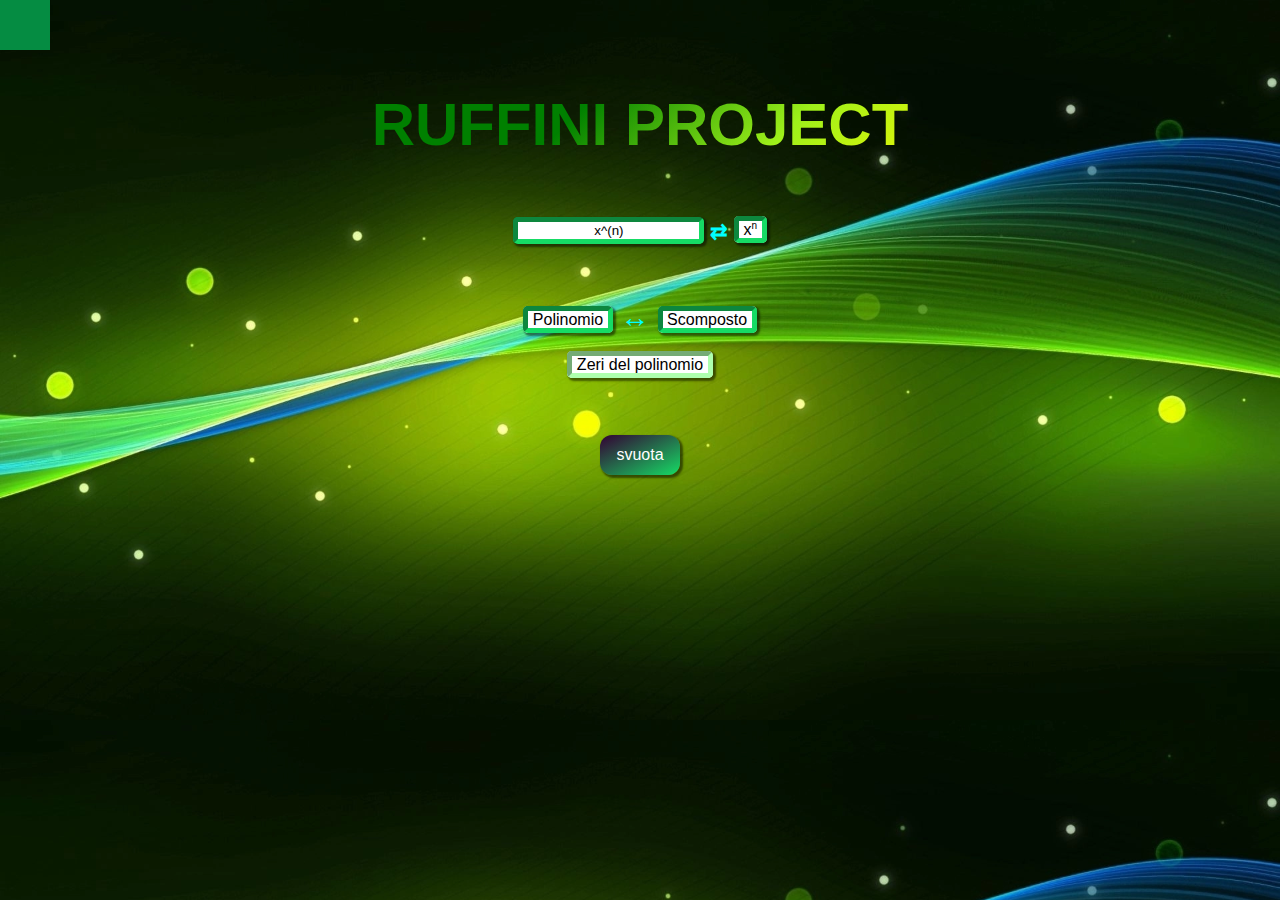
<file: index.html>
<!DOCTYPE html>
<html lang="en">
<head>
    <meta charset="UTF-8">
    <meta http-equiv="X-UA-Compatible" content="IE=edge">
    <meta name="viewport" content="width=device-width, initial-scale=1.0">
    <link rel="stylesheet" href="style.css">
    <!-- <script src="script.js"></script> -->
    <script type=text/javascript src="cDati.js"></script>
    <script type=text/javascript src="cHTML.js"></script>

<!-- Side Menu -->
    <input type="checkbox" id="checkbox">
    <label class="btn" for="checkbox"><span>Menu</span></label>
    <div class="sidebar">
        <ul>
            <a href="index.html" class="active">
                <li>Home</li>
            </a>
            <a href="Contact.html">
                <li>Contatti</li>
            </a>
            <a href="guidelines.html">
                <li>Istruzioni</li>
            </a>
            <!--<li style="font-size:20px; color:chartreuse"><h2>TEST:</h2> <br> 4x^(3)-8x^(2)-11x-3<br>x^(4)-2x^(3)+0x^(2)-8x+16<br>-2x^(5)-2x^(4)-x-1<br>x^(3)+2x-3<br>x^(5)+3x^(4)-5x^(3)-15x^(2)+4x+12 </li>-->

            <div class="logo" class="logo">
                <img src="Immagini\\Liceo.png" alt="Logo" style="background-color: white; text-align: center;" width=230 height=100%>
                <a href="https://www.liceograssi.edu.it/"> &RightArrow; Liceo Scientifico Statale Orazio Grassi Savona</a>
            </div>
        </ul>
    </div>

    <title>ProgettoRuffini</title>
    <h1>Ruffini Project</h1><br>
    
</head>
<body style="background-image: url(Immagini\\G.jpg);" onload='f.HTML = new cHTML(polinomioInserito, polinomioTradotto, CronologiaBottoni, TabellaRuffini, PolinomioScompostoBase, PolinomioScomposto, zeri, "f.HTML.")'>
    <form name=f>
        <input type="text" id="polinomioInserito" onchange="f.HTML.Show()" value="x^(n)"><span style="vertical-align:bottom; font-size:21px; user-select:none; color:aqua"><b>&nbsp;&RightArrowLeftArrow;&nbsp;</b></span><span id="polinomioTradotto" class="VisualizzaPolinomioBox">&nbsp;x<sup>n</sup>&nbsp;</span>
        <br><br>
        <div id="CronologiaBottoni"></div>
        <span id="TabellaRuffini" style="font-size:20px"></span>
        <span id="PolinomioScompostoBase" class="VisualizzaPolinomioBox2">&nbsp;Polinomio&nbsp;</span><span style="vertical-align:bottom; font-size:29px; user-select: none; color:aqua"><b>&nbsp;&LeftRightArrow;&nbsp;</b></span><span id="PolinomioScomposto" class="VisualizzaPolinomioBox">&nbsp;Scomposto&nbsp;</span><br>
        <span id="zeri" class="VisualizzaZeriBox"> &nbsp;Zeri del polinomio&nbsp;</span><br><br>
        <input type="button" class="bottone" value="svuota" onclick="f.HTML.svuota()">
        <br><br>
    </form>
</body>
</html>
</file>
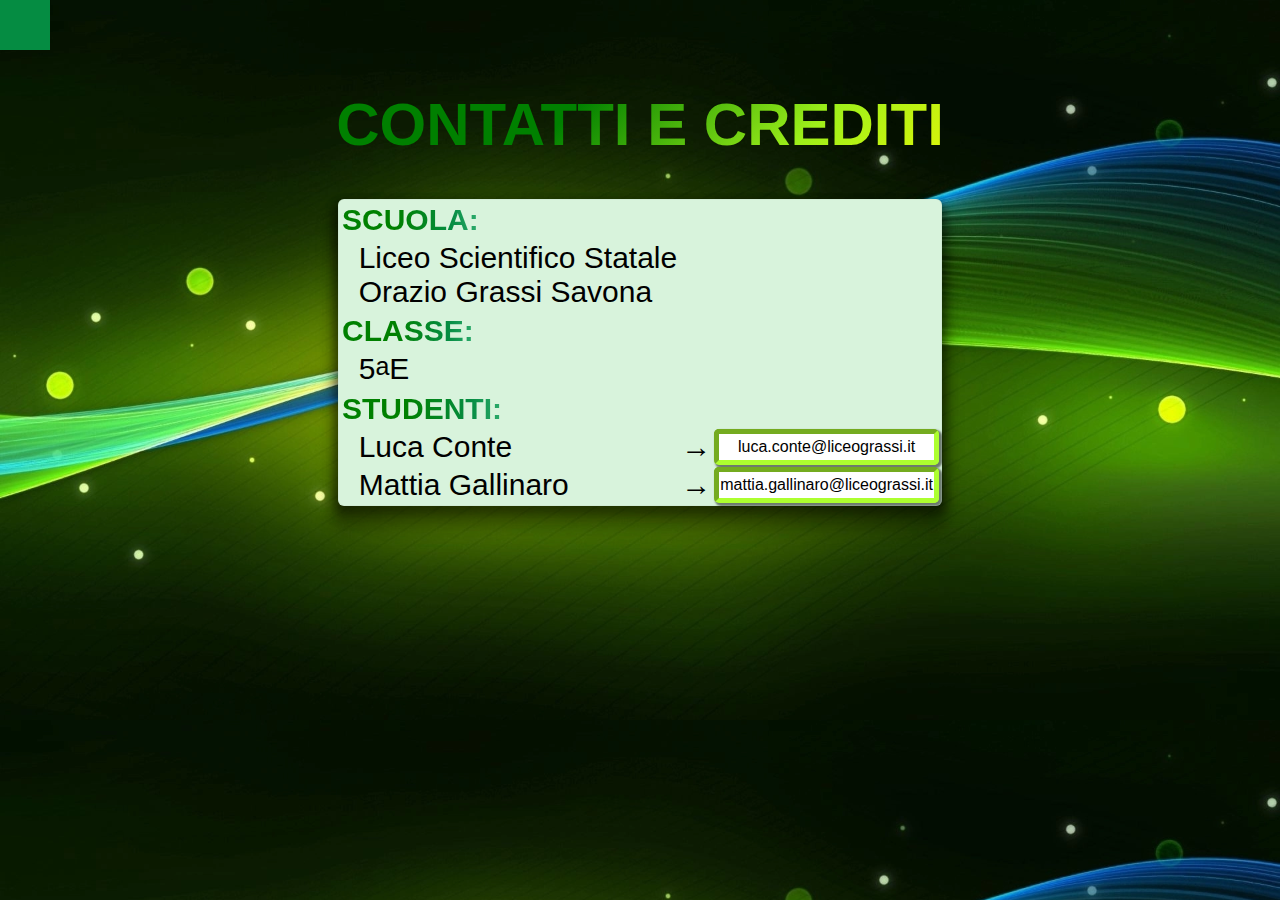
<file: Contact.html>
<!DOCTYPE html>
<html lang="en">
<head>
    <meta charset="UTF-8">
    <meta http-equiv="X-UA-Compatible" content="IE=edge">
    <meta name="viewport" content="width=device-width, initial-scale=1.0">
    <link rel="stylesheet" href="contact_Style.css">

<!-- Side Menu -->
    <input type="checkbox" id="checkbox">
    <label class="btn" for="checkbox"><span>Menu</span></label>
    <div class="sidebar">
        <ul>
            <a href="index.html" >
                <li>Home</li>
            </a>
            <a href="Contact.html" class="active">
                <li>Contatti</li>
            </a>
            <a href="guidelines.html">
                <li>Istruzioni</li>
            </a>

            <div class="logo" class="logo">
                <img src="Immagini\\Liceo.png" alt="Logo" style="background-color: white; text-align: center;" width=230 height=100%>
                <a href="https://www.liceograssi.edu.it/"> &RightArrow; Liceo Scientifico Statale Orazio Grassi Savona</a>
            </div>
        </ul>
    </div>

    <title>Contatti-Crediti</title>
    <h1>contatti e crediti</h1><br>

</head>
<body style="background-image: url(Immagini//G.jpg);">
    <table style="text-align:left" align="center">
        <tr><td><span class="titoletto"><b>SCUOLA:</b></span></td></tr>
        <tr><td>&nbsp;&nbsp;Liceo Scientifico Statale<br>&nbsp;&nbsp;Orazio Grassi Savona</td></tr>
        <tr><td class="titoletto">CLASSE:</td></tr>
        <tr><td>&nbsp;&nbsp;5<sup style="vertical-align:top">a</sup>E</td></tr>
        <tr><td class="titoletto">STUDENTI:</td></tr>
        <tr><td>&nbsp;&nbsp;Luca Conte</td><td>&rarr;</td><td class="contactBox">luca.conte@liceograssi.it</td></tr>
        <tr><td>&nbsp;&nbsp;Mattia Gallinaro</td><td>&rarr;</td><td class="contactBox">mattia.gallinaro@liceograssi.it</td></tr>
    </table>
</body>
</html>
</file>
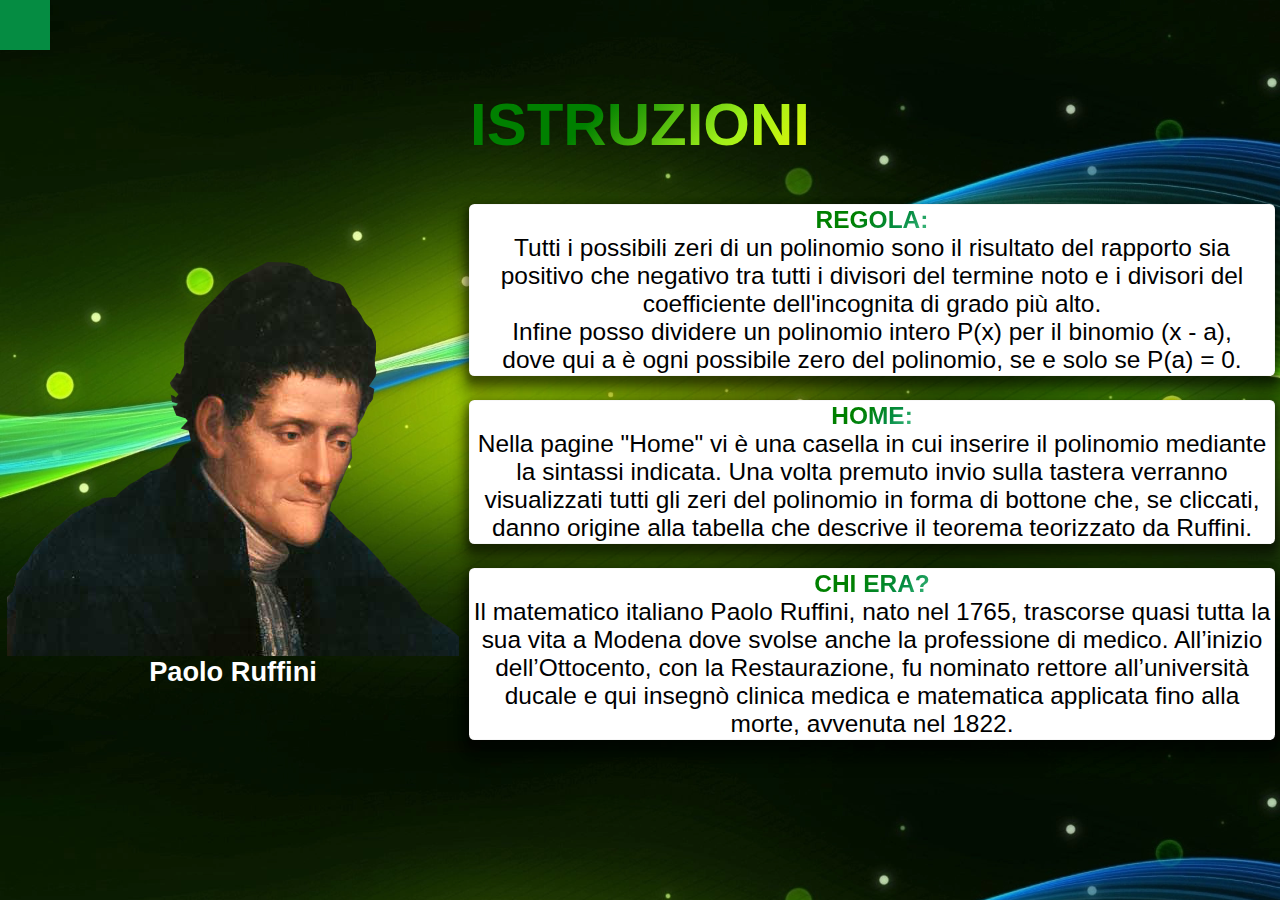
<file: guidelines.html>
<!DOCTYPE html>
<html lang="en">

<head>
    <meta charset="UTF-8">
    <meta http-equiv="X-UA-Compatible" content="IE=edge">
    <meta name="viewport" content="width=device-width, initial-scale=1.0">
    <link rel="stylesheet" href="guidelines_Style.css">
    <!-- Side Menu -->
    <input type="checkbox" id="checkbox">
    <label class="btn" for="checkbox"><span>Menu</span></label>
    <div class="sidebar">
        <ul>
            <a href="index.html">
                <li>Home</li>
            </a>
            <a href="Contact.html">
                <li>Contatti</li>
            </a>
            <a href="guidelines.html" class="active">
                <li>Istruzioni</li>
            </a>

            <div class="logo" class="logo">
                <img src="Immagini\\Liceo.png" alt="Logo" style="background-color: white; text-align: center;" width=230
                    height=100%>
                <a href="https://www.liceograssi.edu.it/"> &RightArrow; Liceo Scientifico Statale Orazio Grassi
                    Savona</a>
            </div>
        </ul>
    </div>

    <h1>Istruzioni</h1>
    <title>Ruffini - Workshop</title>


</head>

<body style="background-image: url(Immagini//G.jpg);">
    <table align="center">
        <tr>
            <td><img class="PaoloRuffini" src="Immagini\\Istruzioni\\Ruffini.png"><br><b style="color:white">Paolo Ruffini</b></td>
            <td>


                <table><tr><td class="speak"><b><span class="SpeakTitle">Regola:</b></span><br>Tutti i possibili zeri di un polinomio sono il risultato del rapporto sia positivo che negativo tra tutti i divisori del termine noto e i divisori del coefficiente dell'incognita di grado più alto.<br>Infine posso dividere un polinomio intero P(x) per il binomio (x - a),<br>dove qui a è ogni possibile zero del polinomio, se e solo se P(a) = 0.<br></td>
                <tr style="height: 20px;"></tr>
                <tr><td class="speak"><b><span class="SpeakTitle">Home:</b></span></b><br>Nella pagine "Home" vi è una casella in cui inserire il polinomio mediante la sintassi indicata. Una volta premuto invio sulla tastera verranno visualizzati tutti gli zeri del polinomio in forma di bottone che, se cliccati, danno origine alla tabella che descrive il teorema teorizzato da Ruffini.</td></tr>
                <tr style="height: 20px;"></tr>
                <tr><td class="speak"><b><span class="SpeakTitle">Chi era?</b></span></b><br>Il matematico italiano Paolo Ruffini, nato nel 1765, trascorse quasi tutta la sua vita a Modena dove svolse anche la professione di medico. All’inizio dell’Ottocento, con la Restaurazione, fu nominato rettore all’università ducale e qui insegnò clinica medica e matematica applicata fino alla morte, avvenuta nel 1822.</td></tr>
                    </tr>
                </table>
            </td>
        </tr>
    </table>

</body>

</html>
</file>
<file: style.css>
/* ------ HEAD ------ */
h1 {
  user-select: none;
  font-size: 60px;
  text-transform: uppercase;
  background-image: linear-gradient(-225deg,
      #008000 20%,
      #9EF01A 40%,
      #fff800 60%,
      #9EF01A 80%,
      #008000 100%);
  background-size: auto auto;
  background-clip: border-box;
  background-size: 200% auto;
  color: #fff;
  background-clip: text;
  -webkit-background-clip: text;
  -webkit-text-fill-color: transparent;
  animation: textclip 5s linear infinite;
  display: inline-block;
}

@keyframes textclip {
  to {
    background-position: 200% center;
  }
}

* {
  -webkit-box-sizing: border-box;
  -moz-box-sizing: border-box;
  box-sizing: border-box;
  font-family: 'Roboto', Arial, sans-serif;
}

#checkbox,
.btn span {
  /* Hide the checkbox input & word "Menu" in the button */
  display: none;
}

/* Menu button */
.btn {
  display: block;
  background-color: #058C42;
  color: #fff;
  width: 50px;
  height: 50px;
  line-height: 50px;
  padding: 0 20px;
  cursor: pointer;
  transition: width .3s ease-in-out;
}

/* Sidebar */
.sidebar {
  background-color: #2B2E33;
  position: fixed;
  width: 250px;
  height: 100%;
  z-index: 1111;
  transition: transform .3s ease-in-out;
  transform: translateX(-250px);
}

.sidebar ul {
  padding: 0;
  margin: 0;
  list-style-type: none;
}

.sidebar ul a {
  position: relative;
  text-decoration: none;
  display: block;
  background-color: transparent;
  color: #BAB5BD;
  padding: 15px 20px;
  font-size: 15px;
}

.sidebar ul a li i {
  margin-right: 15px;
}

/* Add the word "New" to the second item and "2" to the third item */
.sidebar ul a:nth-child(2)::after,
.sidebar ul a:nth-child(3)::after {
  position: absolute;
  top: 50%;
  right: 15px;
  margin-top: -9px;
  color: #fff;
  font-size: 5px;
  padding: 0 7px;
  height: 18px;
  line-height: 18px;
  text-align: center;
  -webkit-border-radius: 3px;
  -moz-border-radius: 3px;
  border-radius: 3px;
}


.sidebar ul a:hover,
.sidebar ul a.active {
  background-color: #161920;
  color: #fff;
}

.sidebar ul a:hover::before,
.sidebar ul a.active::before {
  position: absolute;
  top: 0;
  left: 0;
  content: "";
  background-color: #058C42;
  width: 4px;
  height: 100%;
}

/* Effect of showing the sidebar */
#checkbox:checked~.sidebar {
  transform: translateX(0);
}

#checkbox:checked+.btn {
  width: 250px;
  padding: 0 20px;
}

#checkbox:checked+.btn span {
  /* Show again the word "Menu" in the button */
  display: inline;
}

.logo {
  position: absolute;
  bottom: 8%;
}

/*--------------------------------------------------------------------------------------------------------------------------------------------*/

/*------ BODY ------*/

body {
  text-align: center;
  margin: auto;
  background-size: 100% auto;
  font-size: 40px;
  font-weight: 400;
}

input {
  color: black;
  text-align: center;
  border-radius: 5px;
  border-color: #16DB65;
  border-width: 5px;
  box-shadow: 2px 2px 2px 1px rgba(0, 0, 0, 0.5);
  outline: none;
}

input[type=button] {
  background: linear-gradient(to bottom right, #330033, #16DB65);
  border: 0;
  border-radius: 12px;
  color: white;
  cursor: pointer;
  font-size: 16px;
  font-weight: 500;
  line-height: 2.5;
  outline: transparent;
  padding: 0 1rem;
  transition: box-shadow .2s ease-in-out;
}

/*---------- TABELLA ---------*/
.tableNoBorder {
  user-select: none;
  background-color: #fff;
  border-radius: 50px;
  color: black;
  border-color: black;
  box-shadow: 4px 4px 4px 3px rgba(0, 0, 0, 0.5)
}

.noborder {
  border-color: black;
  border-bottom: unset;
  border-left: unset;
  border-right: unset;
  border-top: unset;
}

.borderCorner {
  border-color: black;
  border-bottom: unset;
  border-left: unset;
  border-width: 5px;
}

.borderTop {
  border-color: black;
  border-bottom: unset;
  border-left: unset;
  border-right: unset;
  border-width: 5px;
}


.borderRight {
  border-color: black;
  border-bottom: unset;
  border-left: unset;
  border-top: unset;
  border-width: 5px;
}



.VisualizzaZeriBox {
  color: black;
  border-radius: 5px;
  border: 1px inset rgb(174, 255, 174);
  border-width: 5px;
  background-color: white;
  user-select: none;

  text-align: center;
  font-size: 16px;
  box-shadow: 2px 2px 2px 1px rgba(0, 0, 0, 0.5);
}

sup {
  font-size: 10px;
}

.VisualizzaPolinomioBox {
  color: black;
  border-radius: 5px;
  border: 1px inset #16DB65;
  border-width: 5px;
  background-color: white;
  font-size: 16px;
  user-select: none;

  text-align: center;
  box-shadow: 2px 2px 2px 1px rgba(0, 0, 0, 0.5);
}

/*VisualizzaPolinomioBox2 is used for user-selectable elements*/
.VisualizzaPolinomioBox2 {
  color: black;
  border-radius: 5px;
  border: 1px inset #16DB65;
  border-width: 5px;
  background-color: white;
  font-size: 16px;

  text-align: center;
  box-shadow: 2px 2px 2px 1px rgba(0, 0, 0, 0.5);
}
</file>
<file: contact_Style.css>
/* ------ HEAD ------ */
h1 {
  user-select: none;
  font-size: 60px;
  text-transform: uppercase;
  background-image: linear-gradient(-225deg,
      #008000 20%,
      #9EF01A 40%,
      #fff800 60%,
      #9EF01A 80%,
      #008000 100%);
  background-size: auto auto;
  background-clip: border-box;
  background-size: 200% auto;
  color: #fff;
  background-clip: text;
  -webkit-background-clip: text;
  -webkit-text-fill-color: transparent;
  animation: textclip 4s linear infinite;
  display: inline-block;
}

@keyframes textclip {
  to {
    background-position: 200% center;
  }
}

* {
  -webkit-box-sizing: border-box;
  -moz-box-sizing: border-box;
  box-sizing: border-box;
  font-family: 'Roboto', Arial, sans-serif;
}

#checkbox,
.btn span {
  /* Hide the checkbox input & word "Menu" in the button */
  display: none;
}

/* Menu button */
.btn {
  display: block;
  background-color: #058C42;
  color: #fff;
  width: 50px;
  height: 50px;
  line-height: 50px;
  padding: 0 20px;
  cursor: pointer;
  transition: width .3s ease-in-out;
}

/* Sidebar */
.sidebar {
  background-color: #2B2E33;
  position: fixed;
  width: 250px;
  height: 100%;
  z-index: 1111;
  transition: transform .3s ease-in-out;
  transform: translateX(-250px);
}

.sidebar ul {
  padding: 0;
  margin: 0;
  list-style-type: none;
}

.sidebar ul a {
  position: relative;
  text-decoration: none;
  display: block;
  background-color: transparent;
  color: #BAB5BD;
  padding: 15px 20px;
  font-size: 15px;
}

.sidebar ul a li i {
  margin-right: 15px;
}

/* Add the word "New" to the second item and "2" to the third item */
.sidebar ul a:nth-child(2)::after,
.sidebar ul a:nth-child(3)::after {
  position: absolute;
  top: 50%;
  right: 15px;
  margin-top: -9px;
  color: #fff;
  font-size: 5px;
  padding: 0 7px;
  height: 18px;
  line-height: 18px;
  text-align: center;
  -webkit-border-radius: 3px;
  -moz-border-radius: 3px;
  border-radius: 3px;
}


.sidebar ul a:hover,
.sidebar ul a.active {
  background-color: #161920;
  color: #fff;
}

.sidebar ul a:hover::before,
.sidebar ul a.active::before {
  position: absolute;
  top: 0;
  left: 0;
  content: "";
  background-color: #058C42;
  width: 4px;
  height: 100%;
}

/* Effect of showing the sidebar */
#checkbox:checked~.sidebar {
  transform: translateX(0);
}

#checkbox:checked+.btn {
  width: 250px;
  padding: 0 20px;
}

#checkbox:checked+.btn span {
  /* Show again the word "Menu" in the button */
  display: inline;
}

.logo {
  position: absolute;
  bottom: 8%;
}

/*--------------------------------------------------------------------------------------------------------------------------------------------*/

/*------ BODY ------*/

body {
  text-align: center;
  margin: auto;
  background-size: 100% auto;
  font-size: 30px;
  font-weight: 400;
}

.contactBox {
  color: black;
  border-radius: 5px;
  border: 1px inset greenyellow;
  border-width: 5px;
  background-color: white;
  font-size: 16px;

  text-align: center;
  box-shadow: 2px 2px 2px 1px rgba(0, 0, 0, 0.5)
}

.titoletto {
  user-select: none;
  color: #fff;
  text-transform: uppercase;
  font-weight: 700;
  font-family: "Josefin Sans", sans-serif;
  background: linear-gradient(to right,
      #008000 20%,
      #058C42 40%,
      #57cc99 60%,
      #058C42 80%,
      #008000 100%);
  background-size: auto auto;
  background-clip: border-box;
  background-size: 200% auto;
  color: #fff;
  background-clip: text;
  -webkit-background-clip: text;
  -webkit-text-fill-color: transparent;
  animation: textclip 1.5s linear infinite;
  display: inline-block;
}


@keyframes textclip {
  to {
    background-position: 200% center;
  }
}

table {
  background-color: #d8f3dc;
  box-shadow: 0px 3px 6px 3px rgba(0, 0, 0, 0.12),
    0px 6px 10px 3px rgba(0, 0, 0, 0.22),
    0px 9px 14px 3px rgba(0, 0, 0, 0.2),
    0px 18px 16px 6px rgba(0, 0, 0, 0.28);
  border: 1px solid rgba(0, 0, 0, 0.03);
  border-radius: 6px;

}
</file>
<file: guidelines_Style.css>
/* ------ HEAD ------ */
h1 {
  font-size: 60px;
  text-transform: uppercase;
  background-image: linear-gradient(-225deg,
      #008000 20%,
      #9EF01A 40%,
      #fff800 60%,
      #9EF01A 80%,
      #008000 100%);
  background-size: auto auto;
  background-clip: border-box;
  background-size: 200% auto;
  color: #fff;
  background-clip: text;
  -webkit-background-clip: text;
  -webkit-text-fill-color: transparent;
  animation: textclip 4s linear infinite;
  display: inline-block;
}

@keyframes textclip {
  to {
    background-position: 200% center;
  }
}

* {
  -webkit-box-sizing: border-box;
  -moz-box-sizing: border-box;
  box-sizing: border-box;
  font-family: 'Roboto', Arial, sans-serif;
}

#checkbox,
.btn span {
  /* Hide the checkbox input & word "Menu" in the button */
  display: none;
}

/* Menu button */
.btn {
  display: block;
  background-color: #058C42;
  color: #fff;
  width: 50px;
  height: 50px;
  line-height: 50px;
  padding: 0 20px;
  cursor: pointer;
  transition: width .3s ease-in-out;
}

/* Sidebar */
.sidebar {
  background-color: #2B2E33;
  position: fixed;
  width: 250px;
  height: 100%;
  z-index: 1111;
  transition: transform .3s ease-in-out;
  transform: translateX(-250px);
}

.sidebar ul {
  padding: 0;
  margin: 0;
  list-style-type: none;
}

.sidebar ul a {
  position: relative;
  text-decoration: none;
  display: block;
  background-color: transparent;
  color: #BAB5BD;
  padding: 15px 20px;
  font-size: 15px;
}

.sidebar ul a li i {
  margin-right: 15px;
}

/* Add the word "New" to the second item and "2" to the third item */
.sidebar ul a:nth-child(2)::after,
.sidebar ul a:nth-child(3)::after {
  position: absolute;
  top: 50%;
  right: 15px;
  margin-top: -9px;
  color: #fff;
  font-size: 5px;
  padding: 0 7px;
  height: 18px;
  line-height: 18px;
  text-align: center;
  -webkit-border-radius: 3px;
  -moz-border-radius: 3px;
  border-radius: 3px;
}


.sidebar ul a:hover,
.sidebar ul a.active {
  background-color: #161920;
  color: #fff;
}

.sidebar ul a:hover::before,
.sidebar ul a.active::before {
  position: absolute;
  top: 0;
  left: 0;
  content: "";
  background-color: #058C42;
  width: 4px;
  height: 100%;
}

/* Effect of showing the sidebar */
#checkbox:checked~.sidebar {
  transform: translateX(0);
}

#checkbox:checked+.btn {
  width: 250px;
  padding: 0 20px;
}

#checkbox:checked+.btn span {
  /* Show again the word "Menu" in the button */
  display: inline;
}

.logo {
  position: absolute;
  bottom: 8%;
}

/*--------------------------------------------------------------------------------------------------------------------------------------------*/

/*------ BODY ------*/

body {
  text-align: center;
  margin: auto;
  background-size: 100% auto;
  font-size: 27.2px;
  font-weight: 400;
}

.PaoloRuffini {
  /*display: block;*/
  width: auto;
  height: auto;
  border: 0;
  margin: 0;
  outline: 0;
  float: left;
  text-align: bottom left;
  vertical-align: bottom;
}

.speak {
  zoom: 90%;
  background-color: white;
  box-shadow: 0px 3px 6px 3px rgba(0, 0, 0, 0.12),
    0px 6px 10px 3px rgba(0, 0, 0, 0.22),
    0px 9px 14px 3px rgba(0, 0, 0, 0.2),
    0px 18px 16px 6px rgba(0, 0, 0, 0.28);
  border: 1px solid rgba(0, 0, 0, 0.03);
  border-radius: 6px;
}

.SpeakTitle {
  text-transform: uppercase;
  background-image: linear-gradient(-225deg,
      #008000 20%,
      #058C42 40%,
      #57cc99 60%,
      #058C42 80%,
      #008000 100%);
  background-size: auto auto;
  background-clip: border-box;
  background-size: 200% auto;
  color: #fff;
  background-clip: text;
  -webkit-background-clip: text;
  -webkit-text-fill-color: transparent;
  animation: textclip 4s linear infinite;
  display: inline-block;
}

@keyframes textclip {
  to {
    background-position: 200% center;
  }
}
</file>
